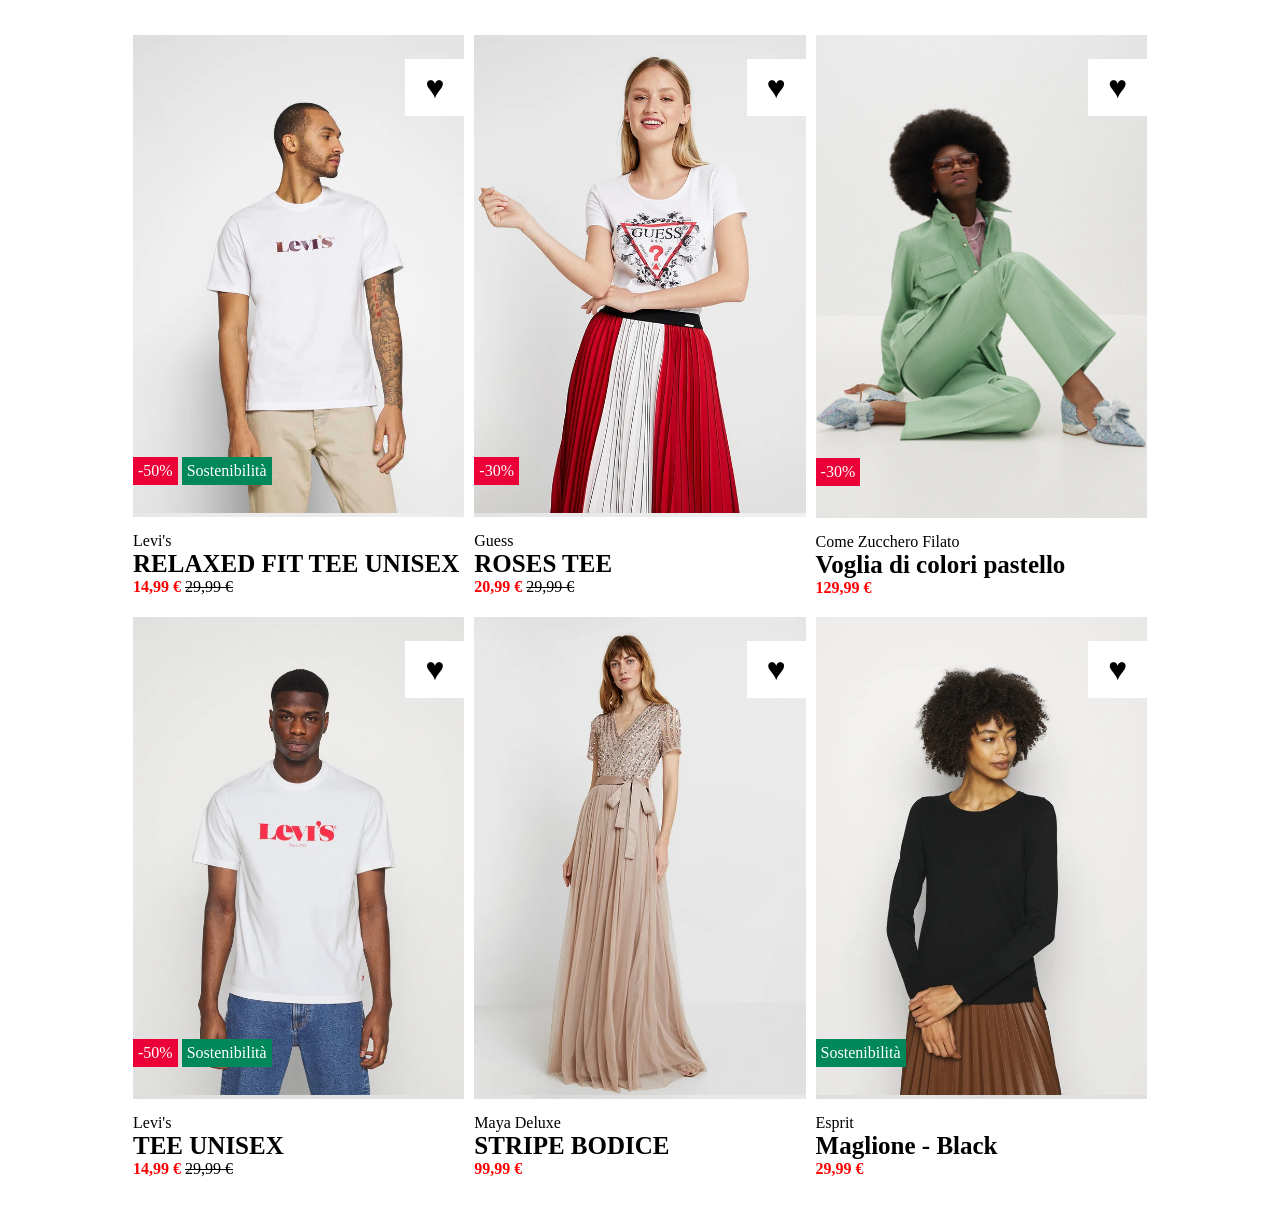
<file: index.html>
<!DOCTYPE html>
<html lang="en">
<head>
  <meta charset="UTF-8">
  <meta http-equiv="X-UA-Compatible" content="IE=edge">
  <meta name="viewport" content="width=device-width, initial-scale=1.0">
  <link rel="stylesheet" href="style.css">
  <title>Boolzando</title>
</head>

<body>
  <main class="site_main clearfix">
    <div class="contenitore">

      <div class="img prima">
        <img src="./img/1.webp" alt="Modello maglietta levis bianca">
        <div class="info_articolo">
          <div class="sconto">-50%</div>
          <div class="sostenibilita">Sostenibilità</div>
        </div>

        <div class="preferiti">
          <div class="cuoricino">&hearts;</div>
        </div>
      </div>
      <!-- /.img  -->

      <div class="descrizione">
        <p>Levi's</p>
        <h1>RELAXED FIT TEE UNISEX</h1>
        <p>
          <span class="final_price">14,99 €</span>
          <span class="old_price">29,99 €</span>
        </p>
      </div>
      <!-- /.descrizione  -->
    </div>
    <!-- /.contenitore  -->

    <div class="contenitore">

      <div class="img seconda">
        <img src="./img/2.webp" alt="Ragazza Maglia Guess">
        <div class="info_articolo">
          <div class="sconto">-30%</div>
         </div>

        <div class="preferiti">
          <div class="cuoricino">&hearts;</div>
        </div>
      </div>
      <!-- /.img  -->

      <div class="descrizione">
        <p>Guess</p>
        <h1>ROSES TEE</h1>
        <p>
          <span class="final_price">20,99 €</span>
          <span class="old_price">29,99 €</span>
        </p>
      </div>
      <!-- /.descrizione  -->
    </div>
    <!-- /.contenitore  -->

    <div class="contenitore">

      <div class="img terza">
        <img src="./img/3.webp" alt="Ragazza vestito verde">
        <div class="info_articolo">
          <div class="sconto">-30%</div>
         </div>

        <div class="preferiti">
          <div class="cuoricino">&hearts;</div>
        </div>
      </div>
      <!-- /.img  -->

      <div class="descrizione">
        <p>Come Zucchero Filato</p>
        <h1>Voglia di colori pastello</h1>
        <p>
          <span class="final_price">129,99 €</span>
        </p>
      </div>
      <!-- /.descrizione  -->
    </div>
    <!-- /.contenitore  -->

    <div class="contenitore">

      <div class="img quarta">
        <img src="./img/4.webp" alt="Modello maglietta levis bianca">
        <div class="info_articolo">
          <div class="sconto">-50%</div>
          <div class="sostenibilita">Sostenibilità</div>
        </div>

        <div class="preferiti">
          <div class="cuoricino">&hearts;</div>
        </div>
      </div>
      <!-- /.img  -->

      <div class="descrizione">
        <p>Levi's</p>
        <h1>TEE UNISEX</h1>
        <p>
          <span class="final_price">14,99 €</span>
          <span class="old_price">29,99 €</span>
        </p>
      </div>
      <!-- /.descrizione  -->
    </div>

    <!-- /.contenitore  -->

    <div class="contenitore">

      <div class="img quinta">
        <img src="./img/5.webp" alt="Ragazza Abito lungo beige">
        
        <div class="preferiti">
          <div class="cuoricino">&hearts;</div>
        </div>
      </div>
      <!-- /.img  -->

      <div class="descrizione">
        <p>Maya Deluxe</p>
        <h1>STRIPE BODICE</h1>
        <p>
          <span class="final_price">99,99 €</span>
          <span class="old_price"></span>
        </p>
      </div>
      <!-- /.descrizione  -->
    </div>
    <!-- /.contenitore  -->

    <div class="contenitore">

      <div class="img sesta">
        <img src="./img/6.webp" alt="Ragazza maglione nero">
        <div class="info_articolo">
          <div class="sostenibilita">Sostenibilità</div>
        </div>

        <div class="preferiti">
          <div class="cuoricino">&hearts;</div>
        </div>
      </div>
      <!-- /.img  -->

      <div class="descrizione">
        <p>Esprit</p>
        <h1>Maglione - Black</h1>
        <p>
          <span class="final_price">29,99 €</span>
          <span class="old_price"></span>
        </p>
      </div>
      <!-- /.descrizione  -->
    </div>
    <!-- /.contenitore  -->

    
 

  </main>
  <!-- /.site_main -->
</body>
</html>
</file>
<file: style.css>
/* Common  */
*{
  box-sizing: border-box;
  padding: 0;
  margin: 0;
}

body{
  width: 80%;
  margin: auto;
}

.clearfix::after{
  content: "";
  display: table;
  clear: both;
}

.contenitore{
  margin: 10px 5px;
  width: calc(33.33% - 10px);
  float: left;
}

main{
  padding: 25px 0;
}

.img{
  position: relative;
  background-position: center;
  background-size: cover;
}

.prima{
  background-image: url("./img/1b.webp");
}
.seconda{
  background-image: url("./img/2b.webp");
}
.terza{
  background-image: url("./img/3b.webp");
}
.quarta{
  background-image: url("./img/4b.webp");
}
.quinta{
  background-image: url("./img/5b.webp");
}
.sesta{
  background-image: url("./img/6b.webp");
}


/* Problema si sposta tutto 
.img:hover{
  top: 10px;
  left: 0;  
} */

.img:hover img{
  opacity: 0;
}

.img img{
  height: 100%;
  width: 100%;
}

.info_articolo{
  position: absolute;
  bottom: 2rem;
  left: 0;
}
 
.sconto , .sostenibilita{
  padding: 5px;
  display: inline-block;
  color: white;
}

.sconto{
  background-color: #EB0037;
}

.sostenibilita{
  background-color: #00875A;
}

.preferiti{
  position: absolute;
  right: 0;
  top: 1.5rem;
}

.cuoricino{
  font-size: 2rem;
  background-color: white;
  padding: 10px 20px;
}

.descrizione{
  margin-top: 15px;
}

.descrizione h1{
  font-size: 25px;
}

.descrizione .final_price{
  color: red;
  font-weight: bold;
}

.descrizione .old_price{
  text-decoration: line-through;
}
</file>
<file: Bonus/style.css>
/* Common  */
*{
  box-sizing: border-box;
  padding: 0;
  margin: 0;
}

body{
  width: 80%;
  margin: auto;
}

.clearfix::after{
  content: "";
  display: table;
  clear: both;
}

.contenitore{
  margin: 10px 5px;
  width: calc(33.33% - 10px);
  float: left;
}

main{
  padding: 25px 0;
}

.img{
  position: relative;
  background-position: center;
  background-size: cover;
}

.prima{
  background-image: url("./img/1b.webp");
}
.seconda{
  background-image: url("./img/2b.webp");
}
.terza{
  background-image: url("./img/3b.webp");
}
.quarta{
  background-image: url("./img/4b.webp");
}
.quinta{
  background-image: url("./img/5b.webp");
}
.sesta{
  background-image: url("./img/6b.webp");
}


/* Problema si sposta tutto 
.img:hover{
  top: 10px;
  left: 0;  
} */

.img:hover img{
  opacity: 0;
}

.img img{
  height: 100%;
  width: 100%;
}


.info_articolo{
  position: absolute;
  bottom: 2rem;
  left: 0;
}

.sconto:hover, .sostenibilita:hover{
  border-radius: 50%;
  font-size: 50px;
}
 
.sconto , .sostenibilita{
  padding: 5px;
  display: inline-block;
  color: white;
  transition: all 2s;
}

.sconto{
  background-color: #EB0037;
}

.sostenibilita{
  background-color: #00875A;
}

.preferiti{
  position: absolute;
  right: 0;
  top: 1.5rem;
}

.cuoricino:hover{
  color: red;
  cursor: pointer;
  transform: scale(2);
}
.cuoricino{
  font-size: 2rem;
  background-color: white;
  padding: 10px 20px;
  transition: all 1s;
}

.descrizione{
  margin-top: 15px;
}

.descrizione h1{
  font-size: 25px;
}

.descrizione .final_price{
  color: red;
  font-weight: bold;
}

.descrizione .old_price{
  text-decoration: line-through;
}
</file>
